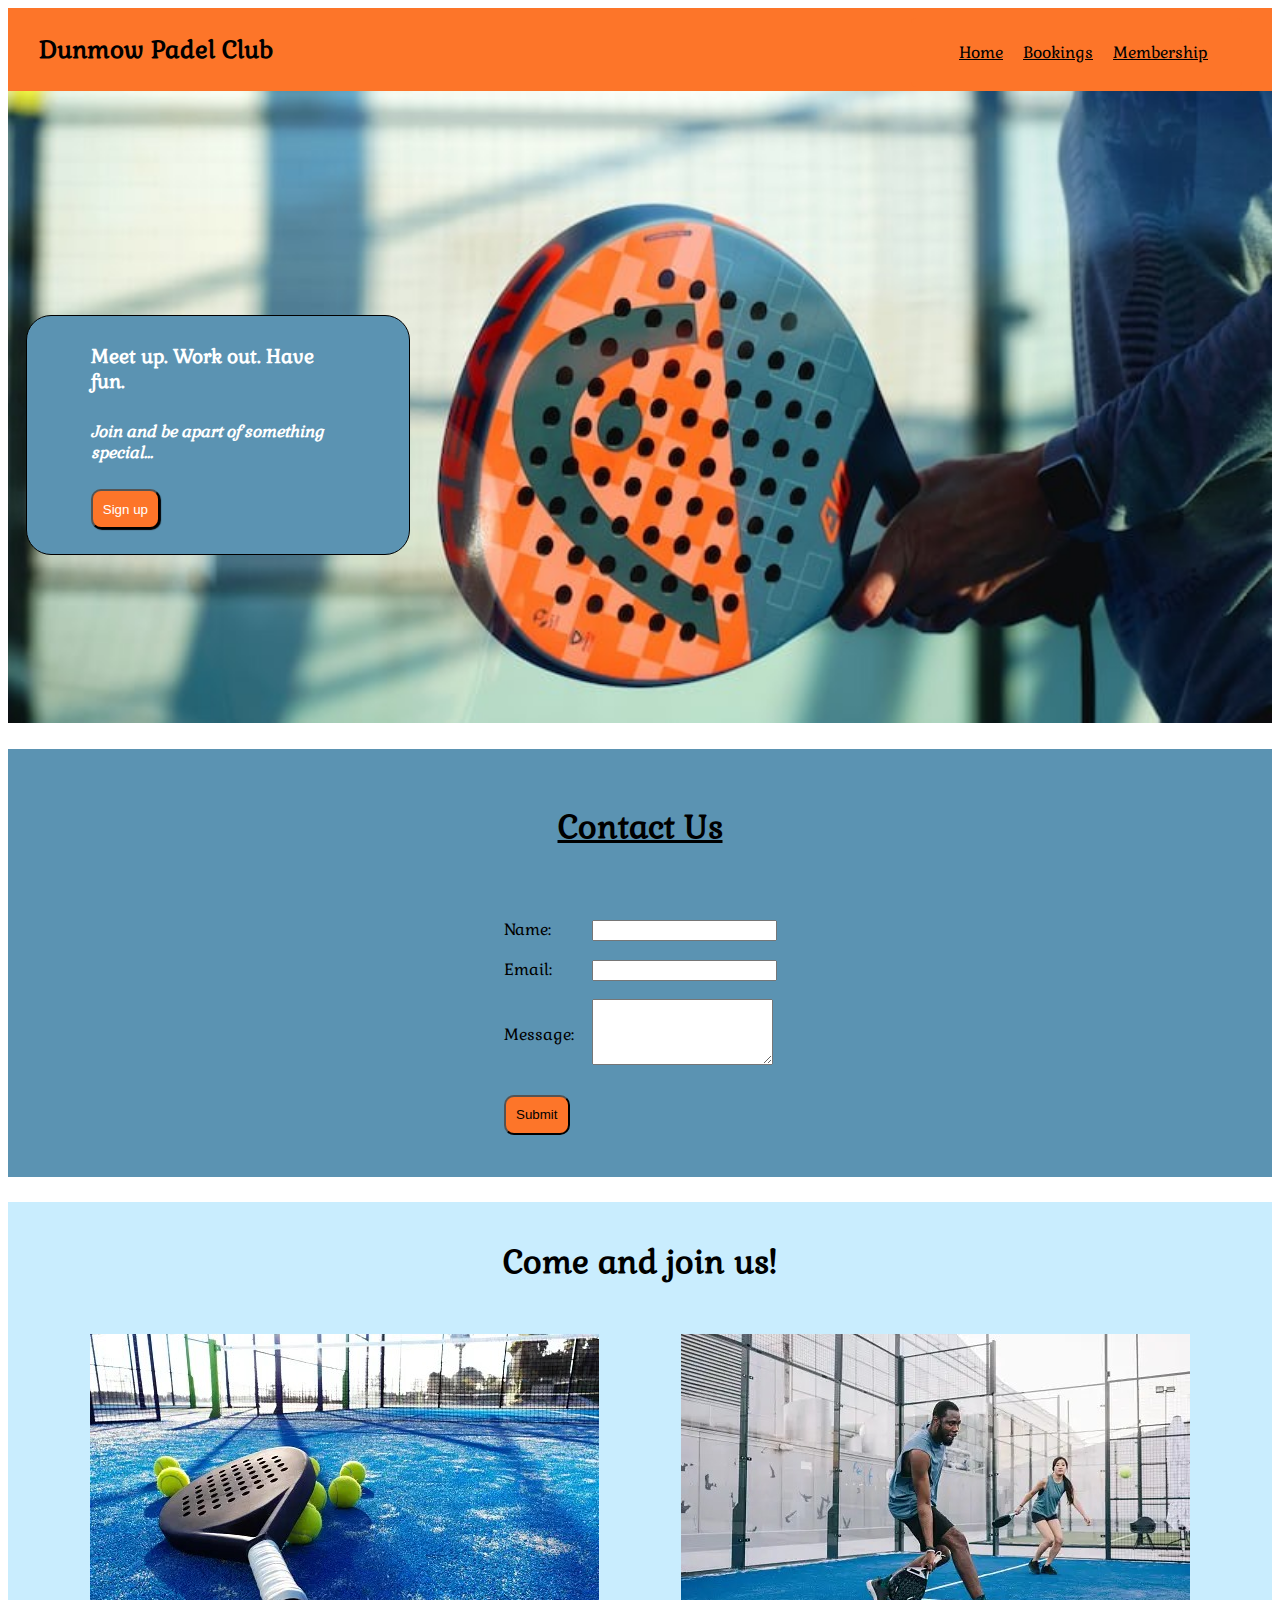
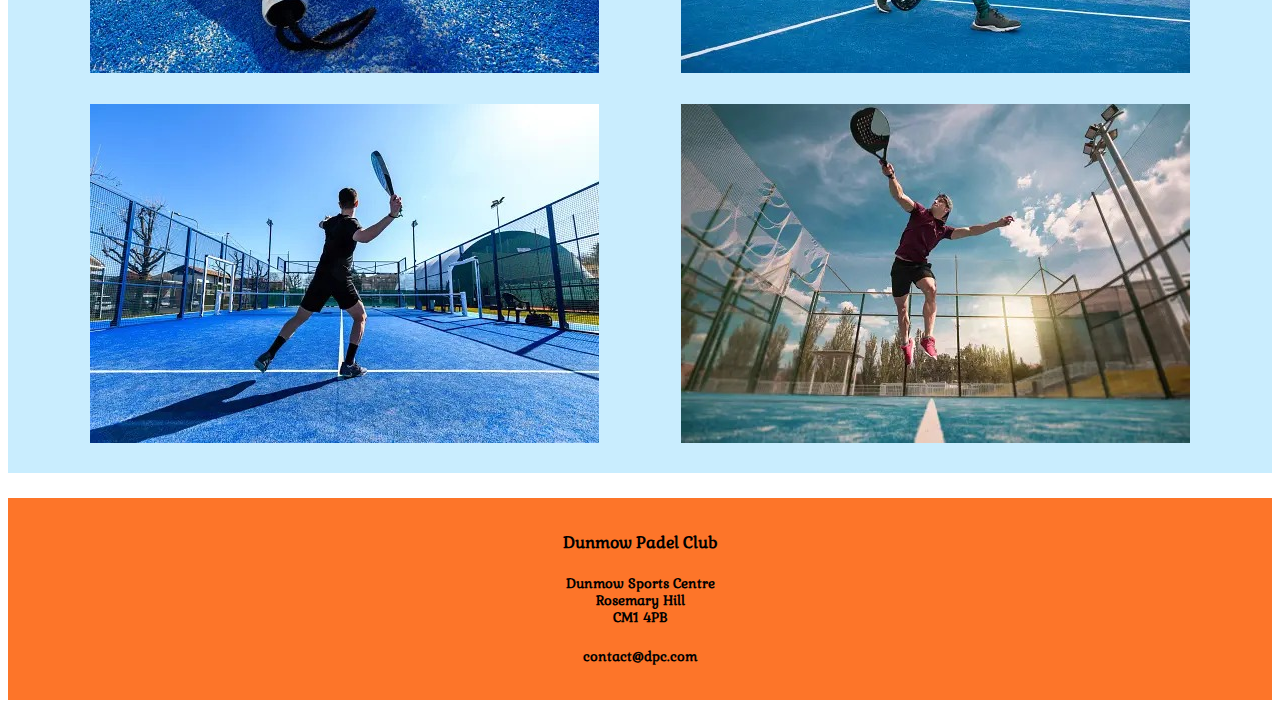
<file: index.html>
<!DOCTYPE html>
<html lang="en">
  <head>
    <meta charset="UTF-8" />
    <meta name="viewport" content="width=device-width, initial-scale=1.0" />
    <title>Dunmow Padel Club</title>
    <link rel="stylesheet" href="./resources/style.css" />
    <link
      href="https://fonts.googleapis.com/css2?family=Abril+Fatface&family=Bad+Script&family=Creepster&family=Gabriela&family=Itim&family=Kurale&family=Lora&family=Merriweather:ital@0;1&family=News+Cycle&family=Work+Sans:wght@400;500;800&display=swap"
      rel="stylesheet"
    />
    <script src="./resources/script.js" async></script>
  </head>
  <body>
    <section class="heading-container">
      <nav class="header">
        <ul>
          <li><a href="#">Home</a></li>
          <li><a href="#contact">Bookings</a></li>
          <li><a href="membership.html">Membership</a></li>
        </ul>
      </nav>
      <header>
        <h2>Dunmow Padel Club</h2>
      </header>
    </section>
    <!--Main section-->
    <main>
      <div class="sign-up">
        <h4>Meet up. Work out. Have fun.</h4>
        <h5>Join and be apart of something special...</h5>
        <div id="sign-up-message">
          <form action="form.html" method="POST">
            <label for="sign-up-email">Email:</label>
            <input
              type="text"
              id="sign-up-email"
              name="sign-up-email"
              required
            />
          </form>
        </div>
        <button id="sign-up-button">Sign up</button>
      </div>
      <h4 class="mobile">Meet up. Work out. Have fun.</h4>
    </main>
    <!-- Contact form -->
    <div class="contact-form" id="contact">
      <h3>Contact us</h3>
      <table>
        <form action="form.html" method="POST">
          <tr>
            <td><label for="name">Name:</label></td>
            <td><input type="text" name="name" id="name" required /></td>
          </tr>
          <tr>
            <td><label for="email">Email:</label></td>
            <td><input type="text" name="email" id="email" required /></td>
          </tr>
          <tr>
            <td><label for="message">Message:</label></td>
            <td>
              <textarea
                name="message"
                id="message"
                rows="4"
                columns="10"
                required
              >
              </textarea>
            </td>
          </tr>
          <tr>
            <td><input type="submit" id="submit" value="Submit" /></td>
          </tr>
        </form>
      </table>
    </div>
    <!--Flexbox section-->
    <div class="container-image">
      <h2>Come and join us!</h2>
      <div class="flex-item item-1">
        <img src="./resources/media/court.jpg" alt="padel racket and ball" />
      </div>
      <div class="flex-item item-2">
        <img src="./resources/media/team.jpg" alt="padel team playing padel" />
      </div>
      <div class="flex-item item-3">
        <img src="./resources/media/serve.jpg" alt="serving on a padel court" />
      </div>
      <div class="flex-item item-4">
        <img
          src="./resources/media/background.jpg"
          alt="serving on a padel court"
        />
      </div>
    </div>
    <!-- Footer -->
    <footer>
      <nav class="footer">
        <h4>Dunmow Padel Club</h4>
        <h5>
          Dunmow Sports Centre <br />
          Rosemary Hill <br />
          CM1 4PB
        </h5>
        <h5>contact@dpc.com</h5>
      </nav>
    </footer>
  </body>
</html>
</file>
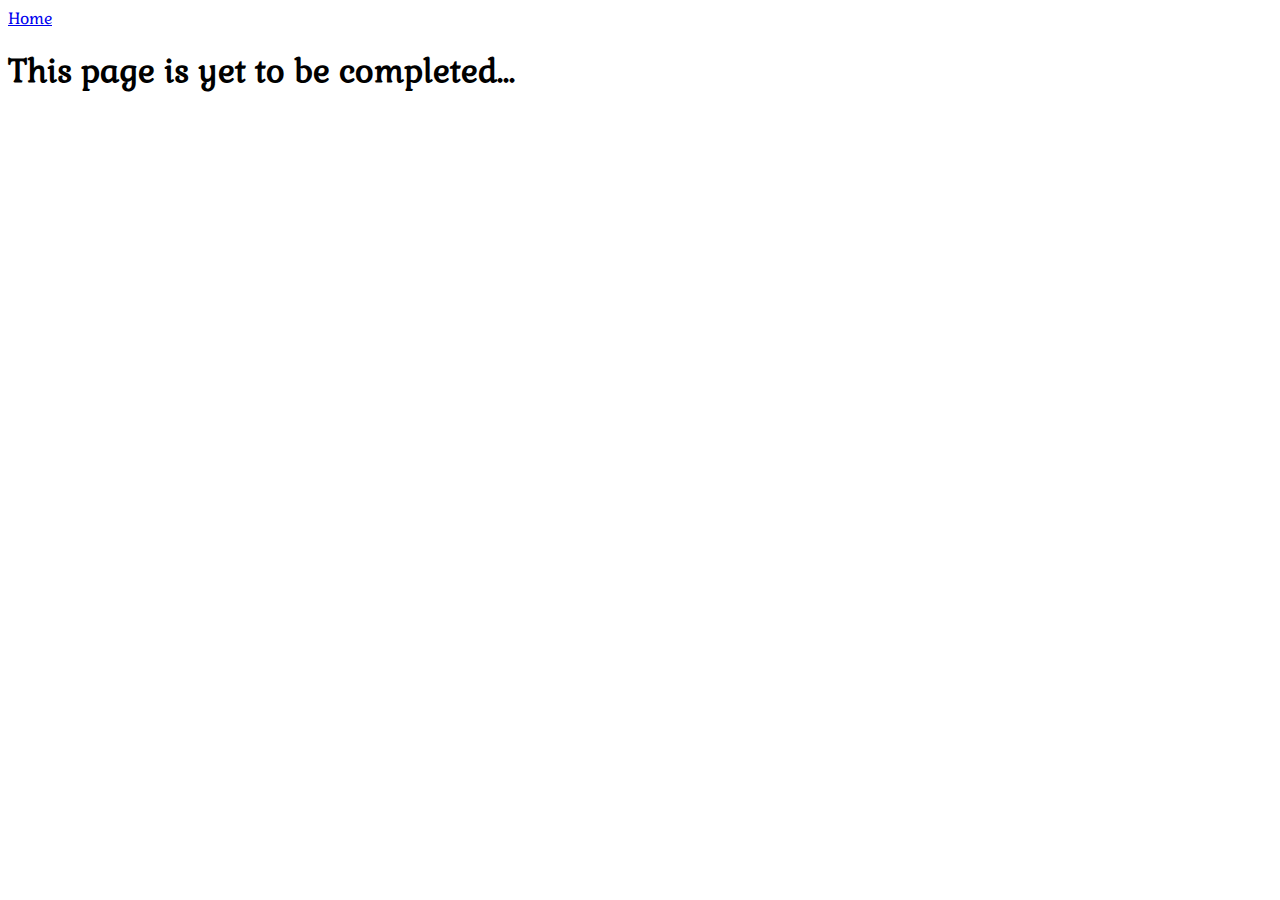
<file: membership.html>
<!DOCTYPE html>
<html lang="en">
<head>
    <meta charset="UTF-8">
    <meta name="viewport" content="width=device-width, initial-scale=1.0">
    <title>Membership</title>
     <link rel="stylesheet" href="./resources/style.css" />
    <link
      href="https://fonts.googleapis.com/css2?family=Abril+Fatface&family=Bad+Script&family=Creepster&family=Gabriela&family=Itim&family=Kurale&family=Lora&family=Merriweather:ital@0;1&family=News+Cycle&family=Work+Sans:wght@400;500;800&display=swap"
      rel="stylesheet"
    />
</head>
<body>
    <nav><a href="index.html">Home</a></nav>
    <h1>This page is yet to be completed...</h1>
</body>
</html>
</file>
<file: resources/style.css>
* {
  box-sizing: border-box;
}

html {
  font-size: 16px;
  font-family: "Gabriela", serif;
}

/* Nav bar */

.heading-container {
  background-color: #fd7529;
  padding: 0.5%;
}

/*The nav bar class - separates from rest of the heading section*/
.header {
  position: fixed;
  top: 2%;
  right: 3%;
  background-color: #fd7529;
  padding-right: 2%;
  border-radius: 5px;
}

nav li {
  display: inline-block;
  list-style-type: none;
  padding: 8px;
}

nav li a {
  color: black;
}

header h2 {
  margin-left: 2%;
}

nav li a:hover {
  font-weight: bold;
  text-decoration: none;
  color: white;
  transition: ease-in-out 0.2s;
}

/* Main section */

main {
  background-image: url("./media/racket.jpg");
  background-position: center;
  background-repeat: no-repeat;
  background-size: cover;
  padding: 25%;
  margin-bottom: 2%;
}

.sign-up {
  border: 1px solid black;
  padding: 2% 5%;
  width: 30%;
  position: absolute;
  left: 2%;
  top: 35%;
  font-size: 1.2em;

  background-color: #5b93b2;
  color: white;
  border-radius: 25px;
}

.sign-up h4 {
  margin-top: 1%;
}

.sign-up h5 {
  font-style: italic;
}

.sign-up button {
  padding: 4%;
  border-radius: 10px;
  background-color: #fd7529;
  color: white;
  box-shadow: 1px 1px 1px black;
}

.sign-up button:hover {
  cursor: pointer;
  background-color: #fd9d74;
  color: black;
  box-shadow: 2px 2px 2px black;
  transition: ease-in-out 0.5s;
}

/* Hiding the sign up email until user clicks the button */

#sign-up-message {
  display: none;
}

/* contact form section */

.contact-form {
  padding: 2% 5%;
  width: 100%;
  margin: auto;
  background-color: #5b93b2;
}

.contact-form h3 {
  padding-bottom: 2%;
  text-align: center;
  font-size: 2em;
  text-transform: capitalize;
  text-decoration: underline;
}

.contact-form table {
  margin: auto;
  border-spacing: 1em;
}

#submit {
  padding: 15%;
  border-radius: 10px;
  background-color: #fd7529;
  margin-top: 10%;
}

#submit:hover {
  background-color: #fd9d74;
  cursor: pointer;
  box-shadow: 2px 2px 2px;
  transition: ease-in-out 0.5s;
}

#submit:disabled {
  background-color: #fd9d74;
  box-shadow: 0 0 0;
  color: white;
}

/* flexbox section */

.container-image {
  display: flex;
  width: 100%;
  margin-top: 2%;
  justify-content: space-evenly;
  align-items: center;
  align-content: space-evenly;
  flex-wrap: wrap;
  overflow: hidden;
  background-color: #c9edfe;
}

.flex-item {
  width: 100%;
  flex-basis: 5%;
  margin-bottom: 2%;
}

.container-image h2 {
  text-align: center;
  font-size: 2em;
  width: 100%;
  padding: 1% 2% 2%;
}

/* Footer */

footer {
  text-align: center;
  background-color: #fd7529;
  padding: 1%;
  margin-top: 2%;
}

/* Responsive Design */

@media only screen and (max-width: 480px) {
  .heading-container {
    padding: 1%;
  }

  .header {
    position: static;
    text-align: center;
    font-size: 0.6em;
  }

  header h2 {
    text-align: center;
    margin-top: 0;
  }

  /* sign up section*/ /*realised that the position of it still moves when the screen size changes, it's best to hide*/

    .sign-up {
    display: none;
  }

  .mobile {
    color: white;
    /*background-color: #fd7529;*/
    min-width: 10%;
    font-size: 1em;
    
  }

  /*contact form section*/

  .contact-form {
    padding: 1% 3%;
  }

  .contact-form h3 {
    font-size: 1em;
    margin-bottom: 1%;
  }

  /*flexbox section*/

  .container-image h2 {
    font-size: 1em;
  }

  /*footer*/

  footer {
    line-height: 0.8em;
  }
}


@media only screen and (min-width: 481px) {
    .mobile {
        display: none;
    }
}
</file>
